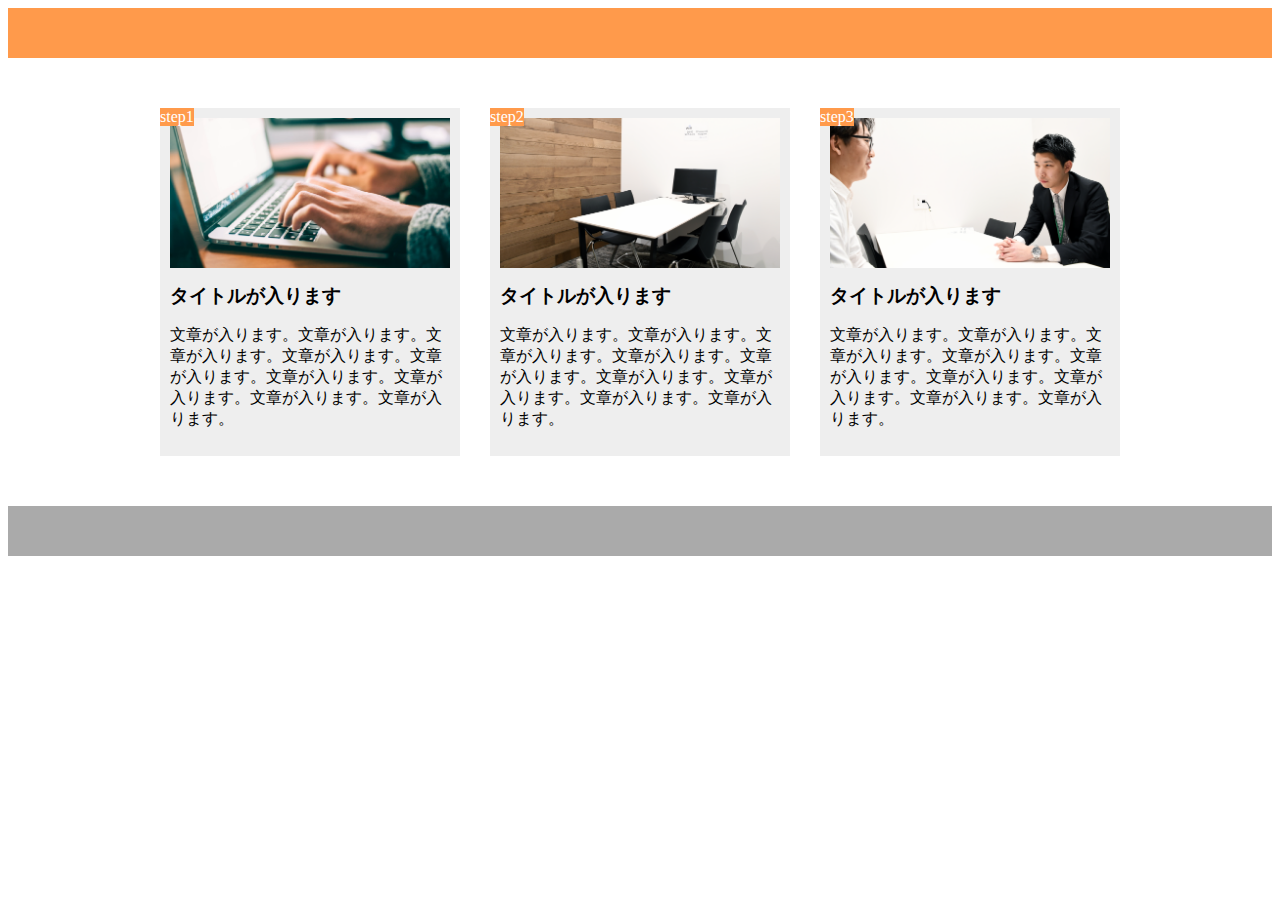
<file: chapter10_task/index.html>
<!DOCTYPE html>
<html lang="ja">
  <head>
    <meta charset="UTF-8" />
    <meta name="viewport" content="width=device-width,initial-scale=1.0">
    <title>レスポンシブ対応</title>
    <link rel="stylesheet" href="style.css" />
  </head>

  <body>
    <header></header>
    <main>
      <div class="step-box">
        <div class="step-img1"></div>
        <span class="step-num">step1</span>
        <h3 class="title">タイトルが入ります</h3>
        <p class="text">
          文章が入ります。文章が入ります。文章が入ります。文章が入ります。文章が入ります。文章が入ります。文章が入ります。文章が入ります。文章が入ります。
        </p>
      </div>

      <div class="step-box">
        <div class="step-img2"></div>
        <span class="step-num">step2</span>
        <h3 class="title">タイトルが入ります</h3>
        <p class="text">
          文章が入ります。文章が入ります。文章が入ります。文章が入ります。文章が入ります。文章が入ります。文章が入ります。文章が入ります。文章が入ります。
        </p>
      </div>

      <div class="step-box">
        <div class="step-img3"></div>
        <span class="step-num">step3</span>
        <h3 class="title">タイトルが入ります</h3>
        <p class="text">
          文章が入ります。文章が入ります。文章が入ります。文章が入ります。文章が入ります。文章が入ります。文章が入ります。文章が入ります。文章が入ります。
        </p>
      </div>
    </main>

  </body>
  <footer></footer>
</html>
</file>
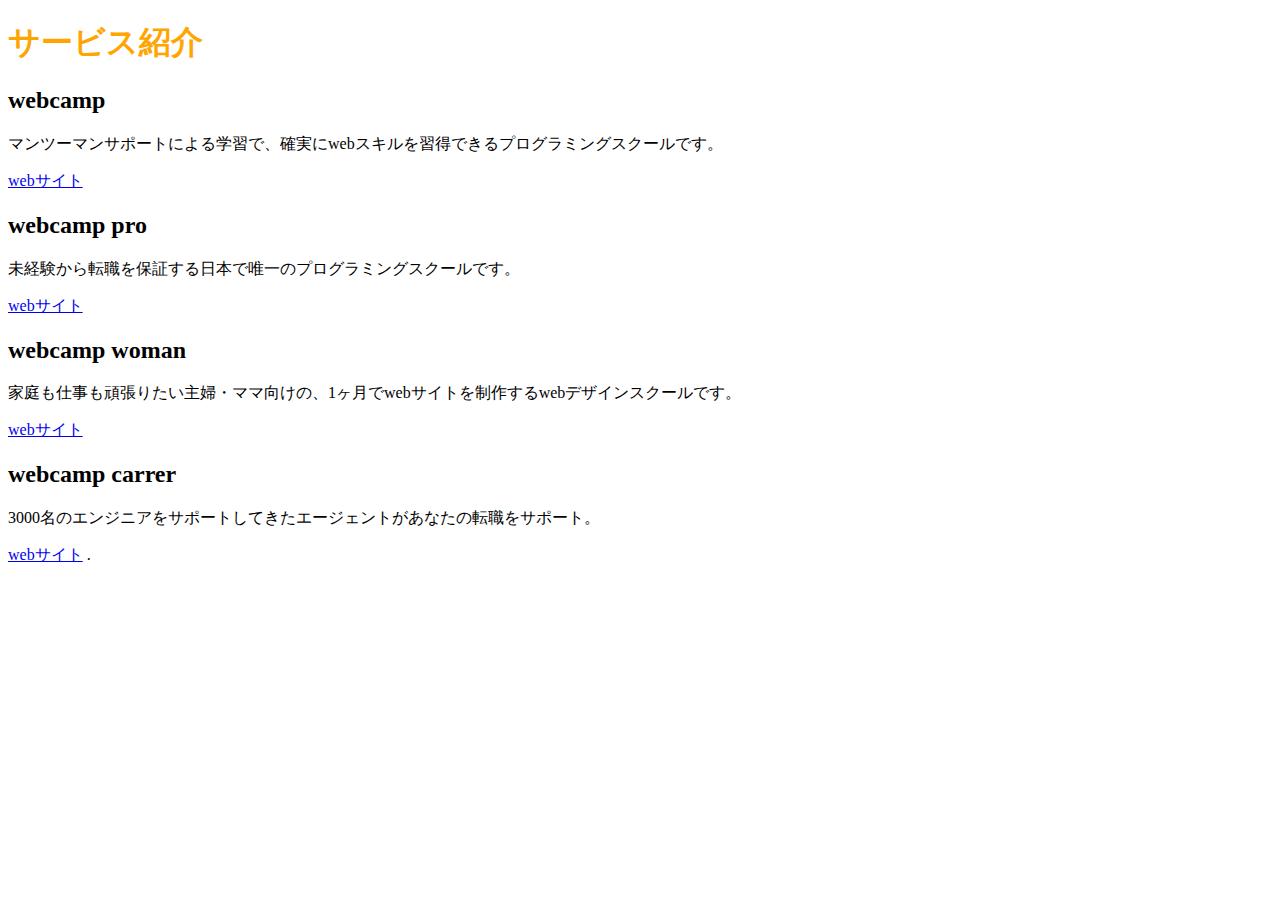
<file: chapter2_exercise/index.html>
<!DOCTYPE html>
<html lang="ja">
  <head>
    <meta charset="UTF-8" />
    <link rel="stylesheet" href="style.css" />
    <title>サービス紹介</title>
  </head>
  <body>

    <h1>サービス紹介</h1>

    <h2>webcamp</h2>
    <p>マンツーマンサポートによる学習で、確実にwebスキルを習得できるプログラミングスクールです。</p>
    <a href="#">webサイト</a>

    <h2>webcamp pro</h2>
    <p>未経験から転職を保証する日本で唯一のプログラミングスクールです。</p>
    <a href="#">webサイト</a>

    <h2>webcamp woman</h2>
    <p>家庭も仕事も頑張りたい主婦・ママ向けの、1ヶ月でwebサイトを制作するwebデザインスクールです。</p>
    <a href="#">webサイト</a>

    <h2>webcamp carrer</h2>
    <p>3000名のエンジニアをサポートしてきたエージェントがあなたの転職をサポート。</p>
    <a href="#">webサイト</a>


  </body>
</html>
.
</file>
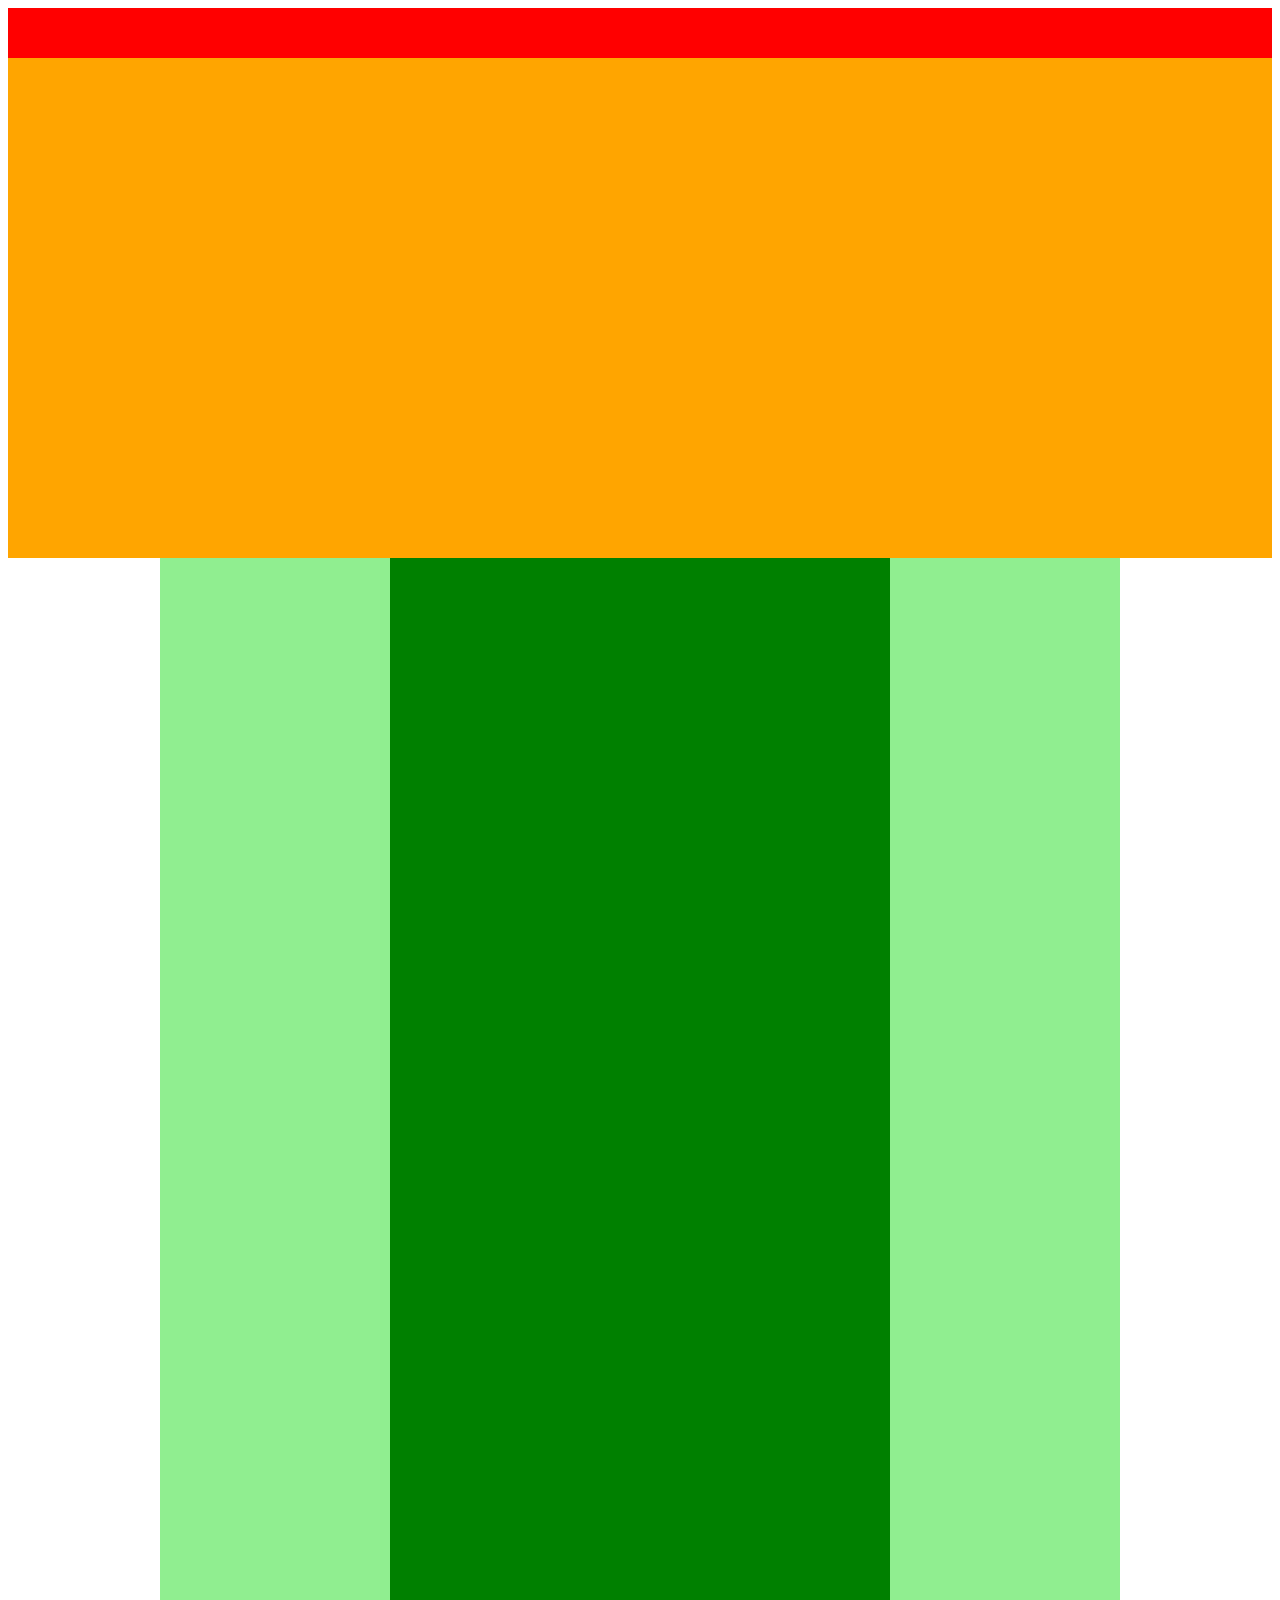
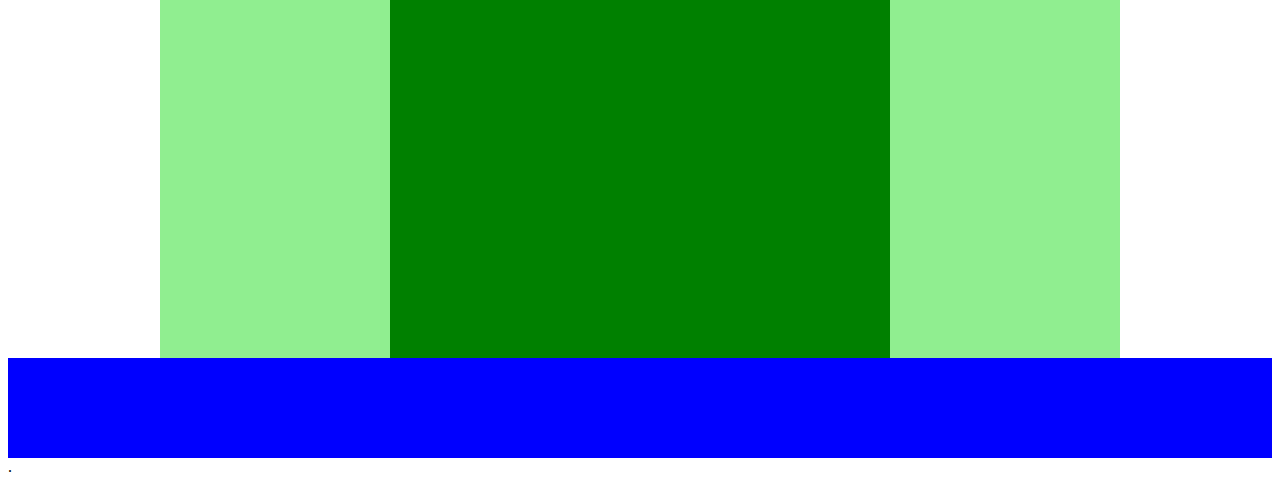
<file: chapter4_exercise/index.html>
<!DOCTYPE html>
 <html lang="ja">
   <head>
     <meta charset="UTF-8" />
     <!-- CSSファイルの読み込み -->
     <link rel="stylesheet" href="style.css" />
     <title>CARAVAN</title>
   </head>

   <body>
    <div class="header"></div>

    <div class="mainvisual"></div>

    <div class="main">
      <div class="main-side">
        <div class="main-center"></div>
      </div>
    </div>

    <div class="fooder"></div>

   </body>
  </html>

  .
</file>
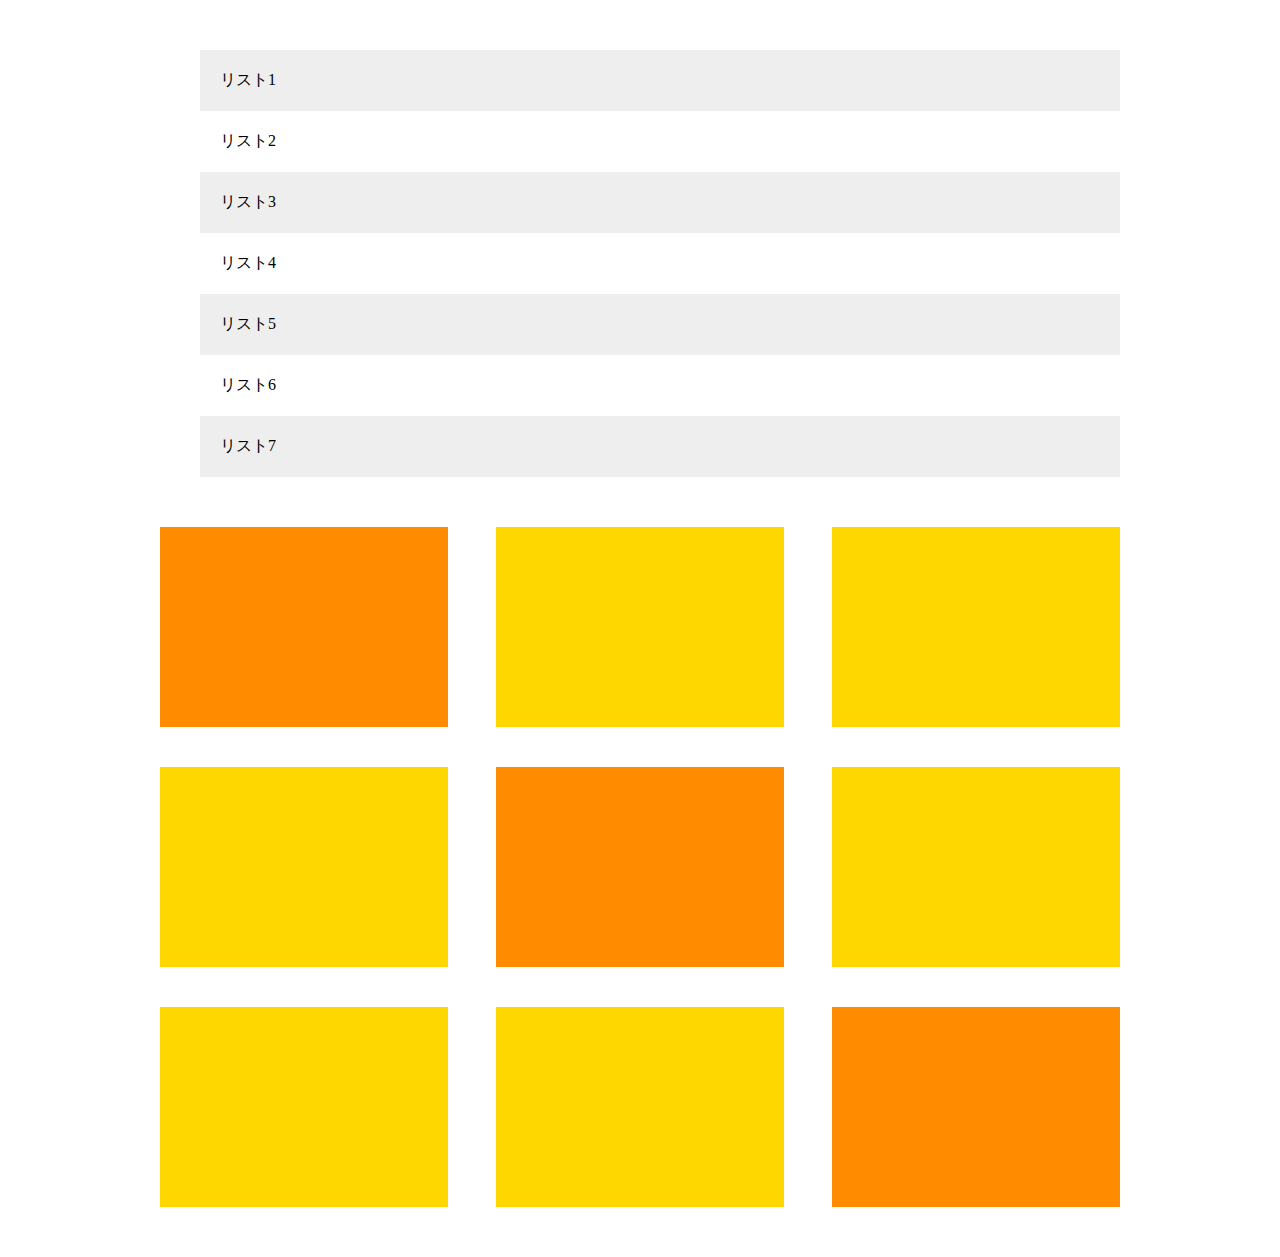
<file: chapter8_exercise/index.html>
<!DOCTYPE html>
<html lang="ja">
  <head>
    <meta charset="UTF-8" />
    <title>1-8</title>
    <link rel="stylesheet" href="style.css" />
  </head>
  <body>
    <main>
      <ul class="item-list">
        <li class="item">リスト1</li>
        <li class="item">リスト2</li>
        <li class="item">リスト3</li>
        <li class="item">リスト4</li>
        <li class="item">リスト5</li>
        <li class="item">リスト6</li>
        <li class="item">リスト7</li>
      </ul>

      <div class="box-list">
        <div class="box"></div>
        <div class="box"></div>
        <div class="box"></div>
        <div class="box"></div>
        <div class="box"></div>
        <div class="box"></div>
        <div class="box"></div>
        <div class="box"></div>
        <div class="box"></div>
      </div>
    </main>
  </body>
</html>
</file>
<file: chapter10_task/style.css>
{
  box-sizing: border-box;
  margin: 0;
  padding: 0;
}

header {
  height: 50px;
  background-color: #ff9a4b;
}

main {
  width: 960px;
  margin: 50px auto;
  display: flex;
}

.step-box {
  width: 300px;
  margin-right: 30px;
  padding: 10px;
  position: relative;
  background-color: #eee;
}

.step-box:last-child {
  margin-right: 0;
}

.step-img1 {
  height: 150px;
  background-image: url(img/flow01.png);
  background-position: bottom;
  background-size: cover;
}

.step-img2 {
  height: 150px;
  background-image: url(img/flow02.png);
  background-position: bottom;
  background-size: cover;
}

.step-img3 {
  height: 150px;
  background-image: url(img/flow03.png);
  background-position: bottom;
  background-size: cover;
}

.step-num {
  position: absolute;
  top: 0;
  left: 0;
  background-color: #ff9a4b;
  color: #fff;
}

.title {
  margin: 15px 0 5px;
}

footer {
  height: 50px;
  background-color: #aaa;
}

@media screen and (max-width: 768px){
  main{
    width:100%;
    margin:50px auto;
    display: block;
  }

  .step-box{
    width:90%;
    margin:0 auto 20px auto;
  }

  .step-box:last-child {
    margin-right: auto;
  }

}
</file>
<file: chapter2_exercise/style.css>
{
 margin: 0;
 padding: 0;
 box-sizing: border-box;
}

h1{
  color: orange;
}
</file>
<file: chapter4_exercise/style.css>
/* ブラウザがそれぞれ持っているCSSをリセットするための記述 */
 {
  margin: 0;
  padding: 0;
  box-sizing: border-box;
}

.header{
  width:100%;
  height: 50px;
  background-color: red;
}

.mainvisual{
  width:100%;
  height: 500px;
  background-color:orange;
}

.main{
  width:100%;
  height: 1400px;
  display: flex;
  justify-content: center;
}

.main-center{
  width: 500px;
  height: 1400px;
  background-color: green;
  margin: 0 auto;
}

.main-side{
  width: 960px;
  height: 1400px;
  background-color: lightgreen;
}

.fooder{
  width:100%;
  height: 100px;
  background-color: blue;
}
</file>
<file: chapter8_exercise/style.css>
{
  margin: 0;
  padding: 0;
  box-sizing: border-box;
}

main {
  width: 960px;
  margin: 50px auto;
}

.item-list {
  margin-bottom: 50px;
}

.item {
  padding: 20px;
  list-style: none;
}

.item:nth-child(odd) {
  background-color: #eee;
}

.box-list {
  display: flex;
  flex-wrap: wrap;
}

.box {
  background-color: #ffd700;
  width: 30%;
  height: 200px;
  margin-right: 5%;
  margin-bottom: 40px;
}

.box:first-child,
.box:nth-child(5),
.box:last-child {
  background-color: #ff8c00;
}

.box:nth-child(3n) {
  margin-right: 0;
}

.box:nth-last-child(-n + 3) {
  margin-bottom: 0;
}
</file>
